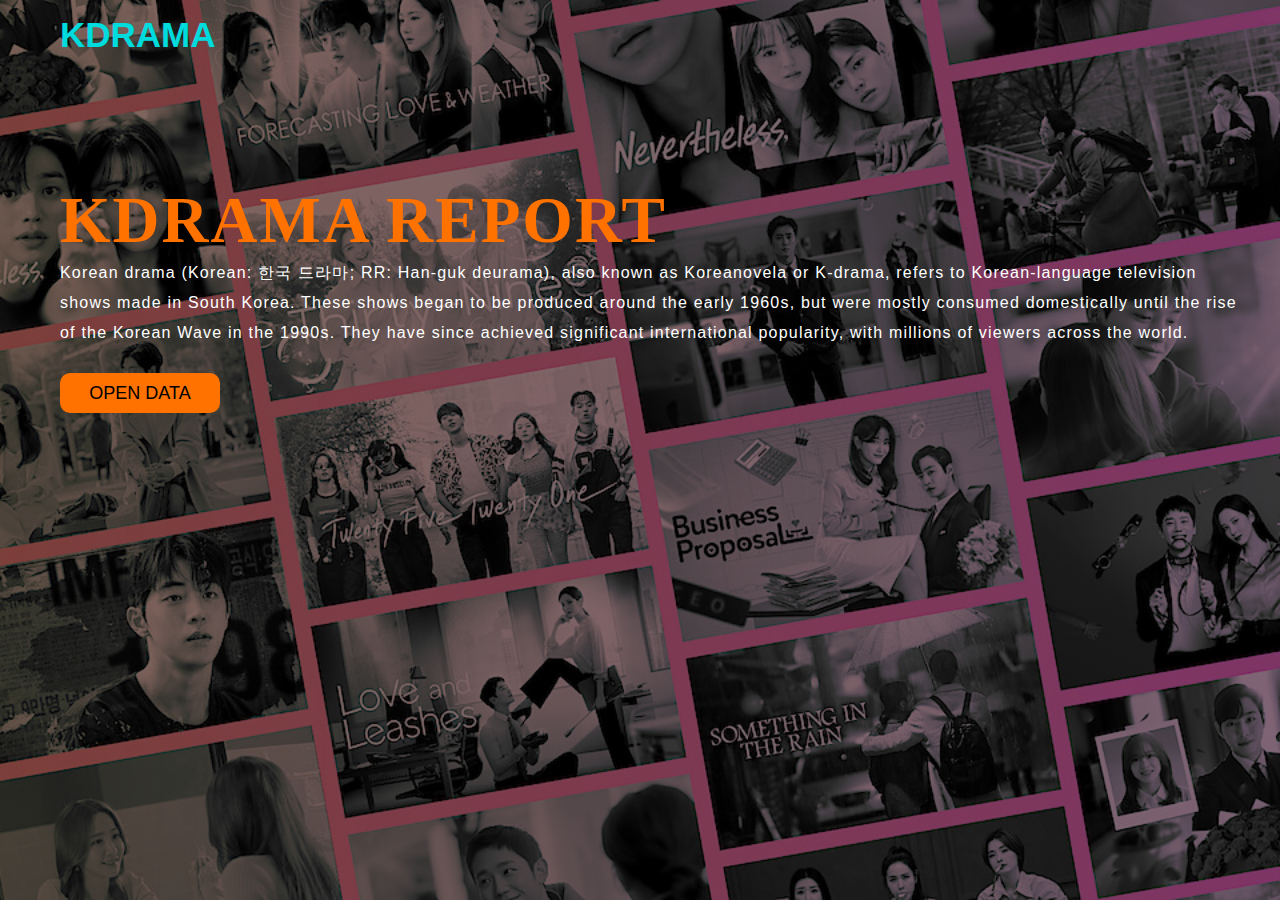
<file: KDRAMA REPORT/main/index.html>
<!DOCTYPE html>
<html lang="en">
<head>
    <title>kdrama report</title>
    <link rel="stylesheet" href="mainstyle.css">
</head>
<body>

    <div class="main">
        <div class="navbar">
            <div class="icon">
                <h2 class="logo">KDRAMA</h2>
            </div>

        </div> 
        <div class="content">
            <h1><span>KDRAMA REPORT </span> </h1>
            <p class="par">Korean drama (Korean: 한국 드라마; RR: Han-guk deurama), also known as Koreanovela or K-drama, refers to Korean-language television shows made in South Korea. These shows began to be produced around the early 1960s, but were mostly consumed domestically until the rise of the Korean Wave in the 1990s. They have since achieved significant international popularity, with millions of viewers across the world.</p>

                <button class="cn"><a href="REPORT/main.html"> OPEN DATA </a></button>

                
                    </div>
                </div>
        </div>
    </div>
   
</body>
</html>
</file>
<file: KDRAMA REPORT/main/mainstyle.css>
*{
    margin: 0;
    padding: 0;
}

.main{
    width: 100%;
    background: linear-gradient(to top, rgba(0,0,0,0.5)50%,rgba(0,0,0,0.5)50%), url("1.jpg");
    background-position: center;
    background-size: cover;
    height: 100vh;
}

.navbar{
    width: 1200px;
    height: 75px;
    margin: auto;
}

.icon{
    width: 200px;
    float: left;
    height: 70px;
}

.logo{
    color: #00dbde;
    font-size: 35px;
    font-family: Arial;
    padding-left: 20px;
    float: left;
    padding-top: 10px;
    margin-top: 5px
}

.btn{
    width: 100px;
    height: 40px;
    background: #ff7200;
    border: 2px solid #ff7200;
    margin-top: 13px;
    color: #fff;
    font-size: 15px;
    border-bottom-right-radius: 5px;
    border-bottom-right-radius: 5px;
    transition: 0.2s ease;
    cursor: pointer;
}
.btn:hover{
    color: #000;
}

.btn:focus{
    outline: none;
}

.srch:focus{
    outline: none;
}

.content{
    width: 1200px;
    height: auto;
    margin: auto;
    color: #fff;
    position: relative;
}

.content .par{
    padding-left: 20px;
    padding-bottom: 25px;
    font-family: Arial;
    letter-spacing: 1.2px;
    line-height: 30px;
}

.content h1{
    font-family: 'Times New Roman';
    font-size: 50px;
    padding-left: 20px;
    margin-top: 9%;
    letter-spacing: 2px;
}

.content .cn{
    width: 160px;
    height: 40px;
    background: #ff7200;
    border: none;
    margin-bottom: 10px;
    margin-left: 20px;
    font-size: 18px;
    border-radius: 10px;
    cursor: pointer;
    transition: .4s ease;
    
}

.content .cn a{
    text-decoration: none;
    color: #000;
    transition: .3s ease;
}

.cn:hover{
    background-color: #fff;
}

.content span{
    color: #ff7200;
    font-size: 65px
}
</file>
